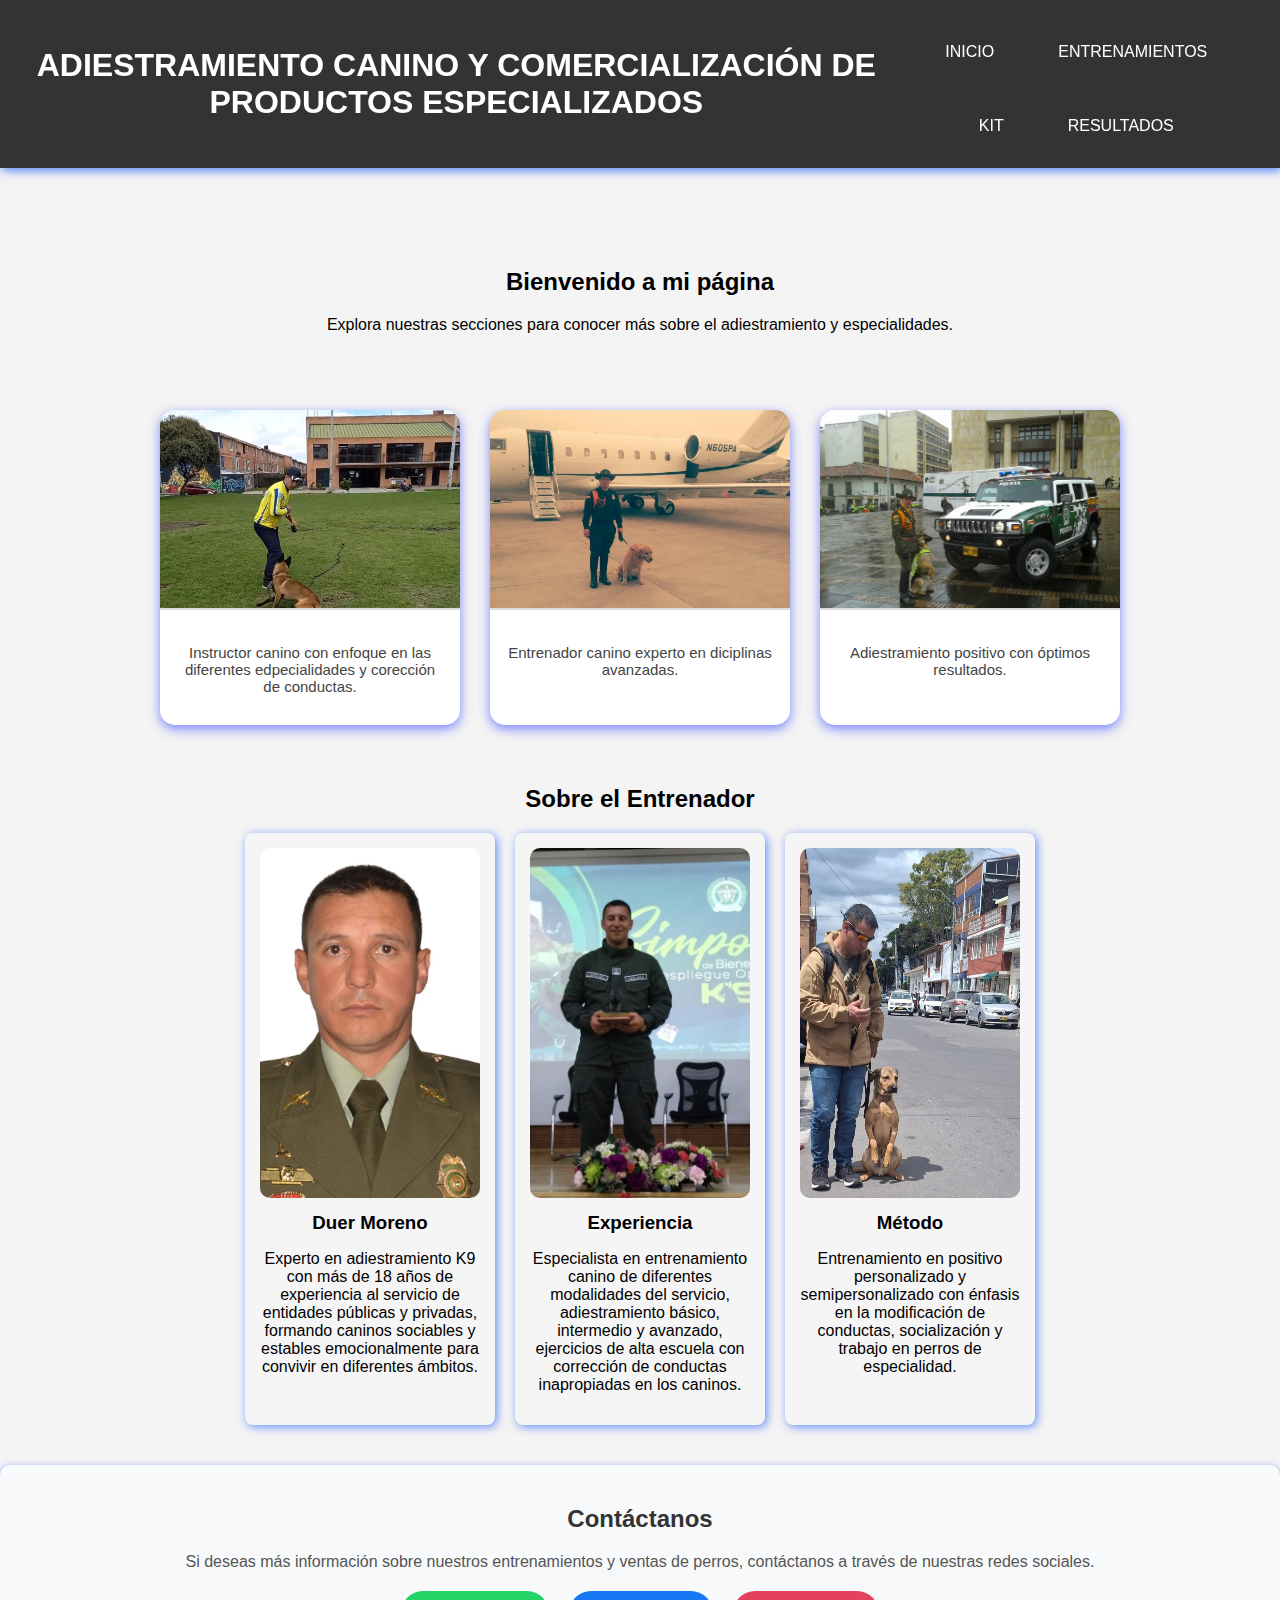
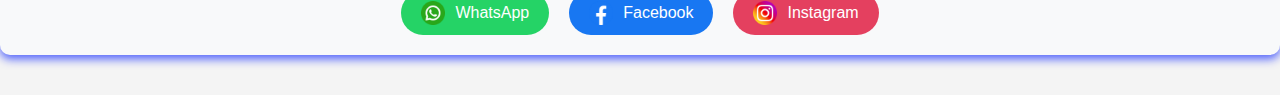
<file: index.html>
<!DOCTYPE html>
<html lang="es">
<head>
    <meta charset="UTF-8">
    <meta name="viewport" content="width=device-width, initial-scale=1.0">
    <title>ADIESTRAMIENTO CANINO Y COMERCIALIZACIÓN DE PRODUCTOS ESPECIALIZADOS</title>
    <link rel="stylesheet" href="css/styles.css">
</head>
    <body>
    <header>
        <h1>ADIESTRAMIENTO CANINO Y COMERCIALIZACIÓN DE PRODUCTOS ESPECIALIZADOS</h1>
        <nav>
            <a href="index.html">INICIO</a>
            <a href="entrenamiento.html">ENTRENAMIENTOS</a>
            <a href="venta.html">KIT</a>
            <a href="videos.html">RESULTADOS</a>
        </nav>
    </header>


  <div class="hamburger" id="hamburger">
    <span></span>
    <span></span>
    <span></span>
  </div>
</header>
    
    <section id="inicio" class="container">
        <h2>Bienvenido a mi página</h2>
        <p>Explora nuestras secciones para conocer más sobre el adiestramiento y especialidades.</p>
    </section>

    <section class="gallery">
        <div class="gallery-item">
            <img src="img/carrusel5.jpeg" alt="Entrenamiento de perros">
            <p>Instructor canino con enfoque en las diferentes edpecialidades y corección de conductas.</p>
        </div>
        <div class="gallery-item">
            <img src="img/carrusel4.jpeg" alt="Perros con diciplinas avanzadas">
            <p>Entrenador canino experto en diciplinas avanzadas.</p>
        </div>
        <div class="gallery-item">
            <img src="img/carrusel1.jpeg" alt="Perros resultados positivos">
            <p>Adiestramiento positivo con óptimos resultados.</p>
        </div>
    </section>

    <section class="info">
        <h2>Sobre el Entrenador</h2>
        <div class="cards">
            <div class="card">
                <img src="img/fotopol.jpeg" alt="Entrenador">
                <h3>Duer Moreno</h3>
                <p>Experto en adiestramiento K9 con más de 18 años de experiencia al servicio de entidades públicas y privadas, formando caninos sociables y estables emocionalmente para convivir en diferentes ámbitos.</p>
            </div>
            <div class="card">
                <img src="img/expe.jpeg" alt="Experiencia">
                <h3>Experiencia</h3>
                <p>Especialista en entrenamiento canino de diferentes modalidades del servicio, adiestramiento básico, intermedio y avanzado, ejercicios de alta escuela con corrección de conductas inapropiadas en los caninos.</p>
            </div>
            <div class="card">
                <img src="img/metodo.jpeg" alt="Método">
                <h3>Método</h3>
                <p>Entrenamiento en positivo personalizado y semipersonalizado con énfasis en la modificación de conductas, socialización y trabajo en perros de especialidad.</p>
            </div>
        </div>
    </section>

    <section class="contacto">
        <h2>Contáctanos</h2>
        <p>Si deseas más información sobre nuestros entrenamientos y ventas de perros, contáctanos a través de nuestras redes sociales.</p>
        
        <div class="contacto-links">
            <a href="https://wa.me/qr/MSMUXS4TKLOAI1" target="_blank" class="whatsapp">
                <img src="img/whatsapp.png" alt="WhatsApp"> WhatsApp
            </a>
            <a href="https://www.facebook.com/share/1APUNvqnhA/?mibextid=qi2Omg" target="_blank" class="facebook">
                <img src="img/facebook.png" alt="Facebook"> Facebook
            </a>
            <a href="https://www.instagram.com/k9dumo?igsh=bGh1NHl2OWhhOXdj" target="_blank" class="instagram">
                <img src="img/social.png" alt="Instagram"> Instagram
            </a>
        </div>
    </section>
    <script src="js/script.js"></script>
</body>
</html>
</file>
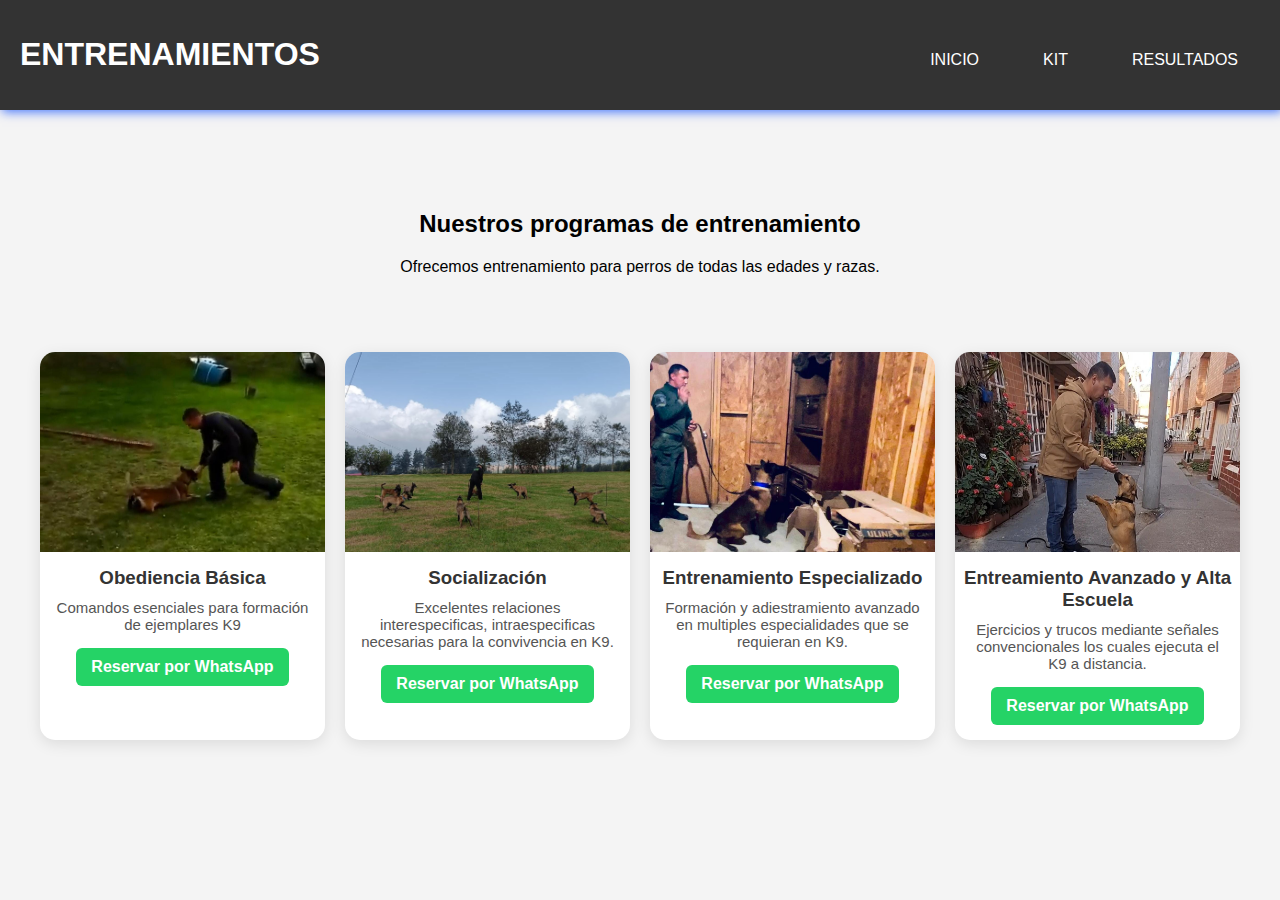
<file: entrenamiento.html>
<!DOCTYPE html>
<html lang="es">
<head>
    <meta charset="UTF-8">
    <meta name="viewport" content="width=device-width, initial-scale=1.0">
    <title>ENTRENAMIENTO DE PERROS</title>
    <link rel="stylesheet" href="css/styles.css">
</head>
    <body>
    <header>
        <h1>ENTRENAMIENTOS</h1>
        <nav>
            <a href="index.html">INICIO</a>
            <a href="venta.html">KIT</a>
            <a href="videos.html">RESULTADOS</a>
        </nav>
    </header>

    <section class="container">
        <h2>Nuestros programas de entrenamiento</h2>
        <p>Ofrecemos entrenamiento para perros de todas las edades y razas.</p>
    </section>
    <section class="training-container">
        <div class="training-card">
            <img src="img/obediencia basica1.jpeg" alt="Entrenamiento de obediencia">
            <h3>Obediencia Básica</h3>
            <p>Comandos esenciales para formación de ejemplares K9</p>
            <a href="https://wa.me/573173500598?text=Hola%2C%20quiero%20reservar%20el%20entrenamiento%20de%20Obediencia%20Básica" target="_blank" class="whatsapp-btn">Reservar por WhatsApp</a>
        </div>
        <div class="training-card">
            <img src="img/socializacion1.jpeg" alt="Socialización canina">
            <h3>Socialización</h3>
            <p>Excelentes relaciones interespecificas, intraespecificas necesarias para la convivencia en K9.</p>
            <a href="https://wa.me/573173500598?text=Hola%2C%20quiero%20reservar%20el%20entrenamiento%20de%20Socialización%20canina." target="_blank" class="whatsapp-btn">Reservar por WhatsApp</a>
        </div>
        <div class="training-card">
            <img src="img/Entrenamiento1.jpeg" alt="Entrenamiento Especializado">
            <h3>Entrenamiento Especializado</h3>
            <p>Formación y adiestramiento avanzado en multiples especialidades que se requieran en K9.</p>
            <a href="https://wa.me/573173500598?text=Hola%2C%20quiero%20reservar%20el%20entrenamiento%20de%20Entrenamiento%20Especializado." target="_blank" class="whatsapp-btn">Reservar por WhatsApp</a>
        </div>
        <div class="training-card">
            <img src="img/altaescuela.jpeg" alt="Entrenamiento Avanzado y Alta Escuela">
            <h3>Entreamiento Avanzado y Alta Escuela</h3>
            <p>Ejercicios y trucos mediante señales convencionales los cuales ejecuta el K9 a distancia.</p>
            <a href="https://wa.me/573173500598?text=Hola%2C%20quiero%20reservar%20el%20entrenamiento%20Avanzado%20y%20Alta%20Escuela" target="_blank" class="whatsapp-btn">Reservar por WhatsApp</a>
        </div>
    </section> <script src="js/script.js"></script>
</body>
</html>
</file>
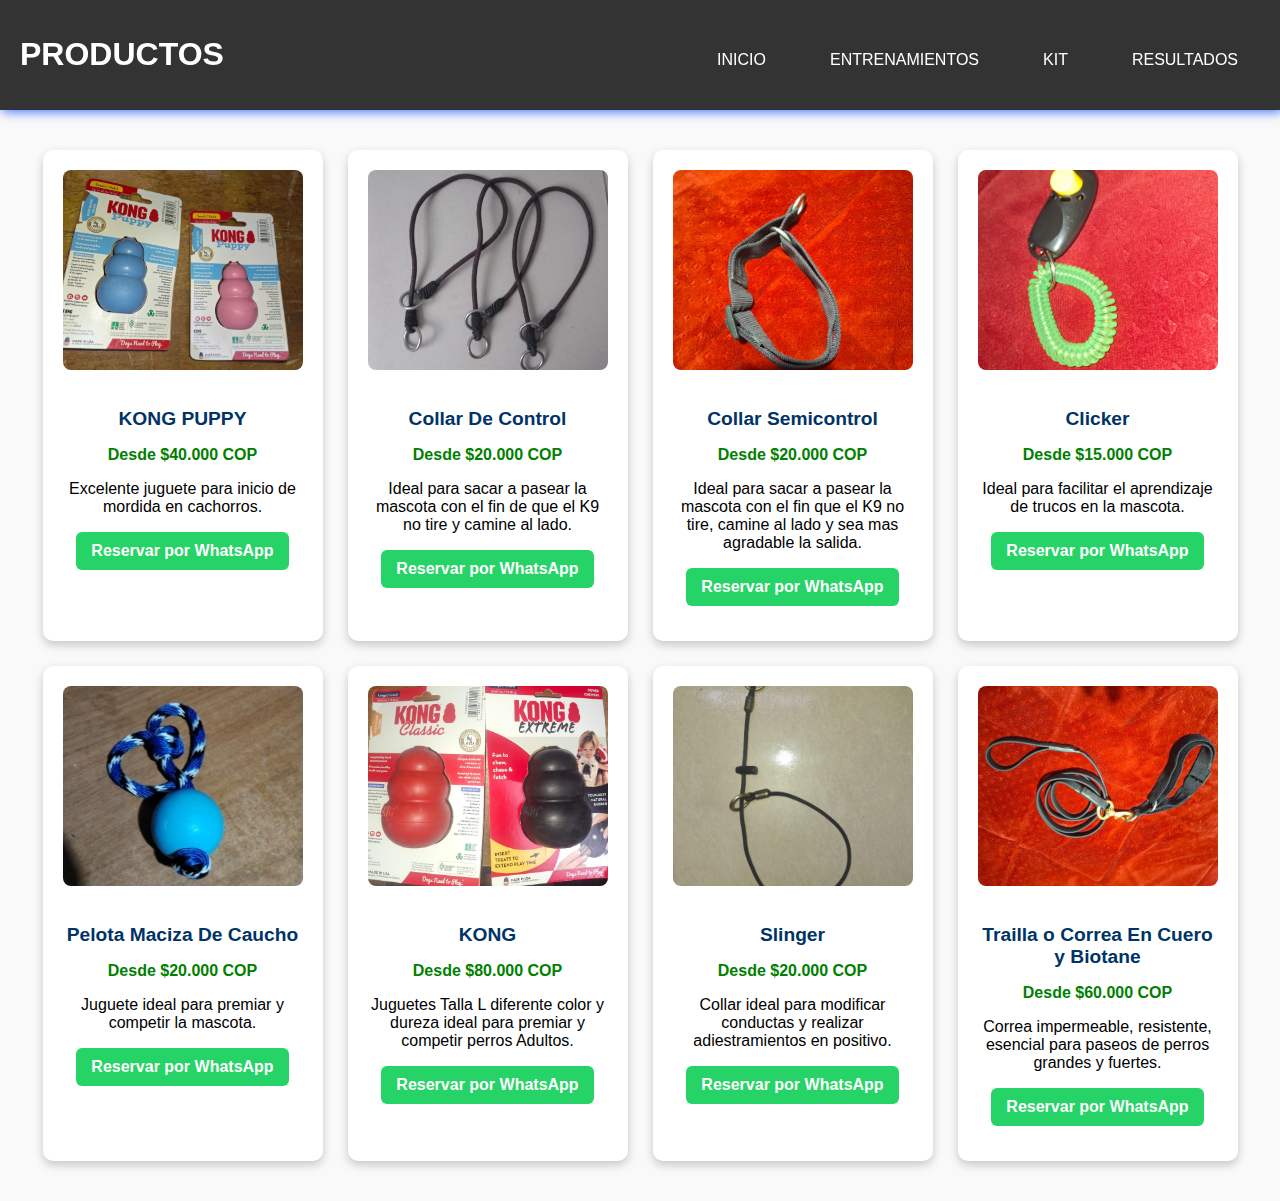
<file: venta.html>
<!DOCTYPE html>
<html lang="es">
<head>
    <meta charset="UTF-8">
    <meta name="viewport" content="width=device-width, initial-scale=1.0">
    <title>KIT</title>
    <link rel="stylesheet" href="css/styles.css">
</head>
    <body>
    <header>
        <h1>PRODUCTOS</h1>
        <nav>
            <a href="index.html">INICIO</a>
            <a href="entrenamiento.html">ENTRENAMIENTOS</a>
            <a href="venta.html">KIT</a>
            <a href="videos.html">RESULTADOS</a>
        </nav>
    </header>

    <section class="ventas-container">
        <div class="card-venta">
            <img src="img/KONG.jpeg" alt="KONG PUPPY">
            <h3>KONG PUPPY</h3>
            <p class="precio">Desde $40.000 COP</p>
            <p>Excelente juguete para inicio de mordida en cachorros.</p>
            <a href="https://wa.me/573173500598?text=Hola%2C%20quiero%20mas%20informacion%20de%20sus%20servicios%20y%20productos" target="_blank" class="whatsapp-btn">Reservar por WhatsApp</a>
        </div>
        <div class="card-venta">
            <img src="img/CONTROL1.jpeg" alt="Collar De Control">
            <h3>Collar De Control</h3>
            <p class="precio">Desde $20.000 COP</p>
            <p>Ideal para sacar a pasear la mascota con el fin de que el K9 no tire y camine al lado.</p>
            <a href="https://wa.me/573173500598?text=Hola%2C%20quiero%20mas%20informacion%20de%20sus%20servicios%20y%20productos" target="_blank" class="whatsapp-btn">Reservar por WhatsApp</a>
        </div>
        <div class="card-venta">
            <img src="img/Collar Semicontrol..jpeg" alt="Collar Semicontrol">
            <h3>Collar Semicontrol</h3>
            <p class="precio">Desde $20.000 COP</p>
            <p>Ideal para sacar a pasear la mascota con el fin que el K9 no tire, camine al lado y sea mas agradable la salida.</p>
            <a href="https://wa.me/573173500598?text=Hola%2C%20quiero%20mas%20informacion%20de%20sus%20servicios%20y%20productos" target="_blank" class="whatsapp-btn">Reservar por WhatsApp</a>
        </div>
    </div>
    <div class="card-venta">
        <img src="img/Clicker.jpeg" alt="Clicker">
        <h3>Clicker</h3>
        <p class="precio">Desde $15.000 COP</p>
        <p>Ideal para facilitar el aprendizaje de trucos en la mascota.</p>
        <a href="https://wa.me/573173500598?text=Hola%2C%20quiero%20mas%20informacion%20de%20sus%20servicios%20y%20productos" target="_blank" class="whatsapp-btn">Reservar por WhatsApp</a>
</div>
<div class="card-venta">
    <img src="img/Pelota.jpeg" alt="Pelota Maciza">
    <h3>Pelota Maciza De Caucho</h3>
    <p class="precio">Desde $20.000 COP</p>
    <p>Juguete ideal para premiar y competir la mascota.</p>
    <a href="https://wa.me/573173500598?text=Hola%2C%20quiero%20mas%20informacion%20de%20sus%20servicios%20y%20productos" target="_blank" class="whatsapp-btn">Reservar por WhatsApp</a>
</div>
</div>
<div class="card-venta">
    <img src="img/KONG G.jpeg" alt="KONG">
    <h3>KONG</h3>
    <p class="precio">Desde $80.000 COP</p>
    <p>Juguetes Talla L diferente color y dureza ideal para premiar y competir perros Adultos.</p>
    <a href="https://wa.me/573173500598?text=Hola%2C%20quiero%20mas%20informacion%20de%20sus%20servicios%20y%20productos" target="_blank" class="whatsapp-btn">Reservar por WhatsApp</a>
</div>
</div>
<div class="card-venta">
    <img src="img/Slinger1.jpeg" alt=Slinger">
    <h3>Slinger</h3>
    <p class="precio">Desde $20.000 COP</p>
    <p>Collar ideal para modificar conductas y realizar adiestramientos en positivo.</p>
    <a href="https://wa.me/573173500598?text=Hola%2C%20quiero%20mas%20informacion%20de%20sus%20servicios%20y%20productos" target="_blank" class="whatsapp-btn">Reservar por WhatsApp</a>
</div>
</div>
<div class="card-venta">
    <img src="img/Traílla o Correa.jpeg" alt=Trailla">
    <h3>Trailla o Correa En Cuero y Biotane</h3>
    <p class="precio">Desde $60.000 COP</p>
    <p>Correa impermeable, resistente, esencial para paseos de perros grandes y fuertes.</p>
    <a href="https://wa.me/573173500598?text=Hola%2C%20quiero%20mas%20informacion%20de%20sus%20servicios%20y%20productos" target="_blank" class="whatsapp-btn">Reservar por WhatsApp</a>
</div>


    </section>

    <script src="js/script.js"></script>
</body>
</html>
</file>
<file: css/styles.css>
/* ==== RESET GLOBAL ==== */
* {
    box-sizing: border-box;
}

body {
    font-family: Arial, sans-serif;
    margin: 0;
    padding: 0;
    background-color: #f4f4f4;
    text-align: center;
}

/* ==== HEADER Y NAV ==== */
/* Estilo general del header */
header {
    background: #333;
    color: white;
    padding: 15px 20px;
    display: flex;
    justify-content: space-between;
    align-items: center;
    box-shadow: 2px 2px 10px rgba(0, 68, 255, 0.712);
    position: sticky;
    top: 0;
    z-index: 999;
}

nav {
    display: flex;
    justify-content: center;
    gap: 20px;
    flex-wrap: wrap;
    margin-top: 10px;
}

nav a {
    margin: 10px;
    padding: 8px 12px;
    color: white;
    text-decoration: none;
    font-size: 16px;
    border-radius: 6px;
    transition: background-color 0.3s;
}

nav a:hover {
    background-color: rgba(255, 255, 255, 0.2);
}


/* ==== CONTAINER GENERAL ==== */
.container {
    padding: 20px;
    padding-top: 80px; /* Espacio por header fijo */
}

/* ==== SECCIÓN VIDEOS ==== */
.videos-container {
    display: flex;
    flex-wrap: wrap;
    justify-content: center;
    gap: 25px;
    padding: 30px 20px;
    background-color: #f2f2f2;
}

.video-card {
    width: 320px;
    background: white;
    border-radius: 10px;
    box-shadow: 0 4px 10px rgba(0, 0, 0, 0.2);
    padding: 15px;
    text-align: center;
    transition: transform 0.3s;
}

.video-card:hover {
    transform: translateY(-5px);
}

.video-card video {
    width: 100%;
    height: 180px;
    object-fit: cover;
    border-radius: 8px;
    margin-bottom: 15px;
    cursor: pointer;
}

.fullscreen-btn {
    display: inline-block;
    margin-top: 10px;
    padding: 8px 12px;
    background-color: #005eff;
    color: white;
    border: none;
    border-radius: 6px;
    cursor: pointer;
    font-size: 14px;
    transition: background-color 0.3s ease, box-shadow 0.3s ease;
    box-shadow: 0 0 10px rgba(0, 94, 255, 0.6);
}

.fullscreen-btn:hover {
    background-color: #003fbb;
    box-shadow: 0 0 15px rgba(0, 94, 255, 0.9);
}

/* ==== CONTACTO ==== */
.contacto {
    text-align: center;
    margin: 40px 0;
    padding: 20px;
    background-color: #f8f9fa;
    border-radius: 10px;
    box-shadow: 0 4px 10px rgba(0, 26, 255, 0.678);
}

.contacto h2 {
    font-size: 24px;
    color: #333;
}

.contacto p {
    font-size: 16px;
    color: #555;
    margin-bottom: 20px;
}

.contacto-links {
    display: flex;
    justify-content: center;
    gap: 20px;
    flex-wrap: wrap;
}

.contacto-links a {
    display: flex;
    align-items: center;
    text-decoration: none;
    color: white;
    font-size: 16px;
    padding: 10px 20px;
    border-radius: 30px;
    transition: 0.3s;
}

.contacto-links img {
    width: 24px;
    height: 24px;
    margin-right: 10px;
}

.whatsapp { background-color: #25D366; }
.facebook { background-color: #1877F2; }
.instagram { background-color: #E4405F; }

.whatsapp:hover { background-color: #1da851; }
.facebook:hover { background-color: #1257A5; }
.instagram:hover { background-color: #c13584; }

/* ==== BOTONES SLIDER ==== */
button.prev, button.next {
    position: absolute;
    top: 50%;
    transform: translateY(-50%);
    background: rgba(0,0,0,0.5);
    color: white;
    border: none;
    padding: 10px;
    cursor: pointer;
}

button.prev { left: 10px; }
button.next { right: 10px; }

/* ==== TARJETAS DE INFORMACIÓN ==== */
.cards {
    display: flex;
    justify-content: center;
    gap: 20px;
    margin-top: 20px;
    flex-wrap: wrap;
}

.card {
    width: 250px;
    background: #f5f5f5;
    padding: 15px;
    border-radius: 8px;
    box-shadow: 2px 2px 10px rgba(0, 68, 255, 0.589);
    text-align: center;
}

.card img {
    width: 100%;
    height: 350px;
    object-fit: cover;
    border-radius: 10px;
}

.card h3 {
    margin: 10px 0;
}

/* ==== SECCIÓN VENTAS ==== */
.ventas-container {
    display: flex;
    flex-wrap: wrap;
    justify-content: center;
    gap: 25px;
    padding: 40px 20px;
    background-color: #f9f9f9;
}

.card-venta {
    width: 280px;
    background: white;
    border-radius: 10px;
    box-shadow: 0 4px 10px rgba(0, 0, 0, 0.2);
    padding: 20px;
    text-align: center;
    transition: transform 0.3s;
}

.card-venta:hover {
    transform: translateY(-5px);
}

.card-venta img {
    width: 100%;
    height: 200px;
    object-fit: cover;
    border-radius: 8px;
    margin-bottom: 15px;
}

.card-venta h3 {
    font-size: 1.2rem;
    margin-bottom: 10px;
    color: #003366;
}

.precio {
    font-weight: bold;
    color: #008000;
    margin-bottom: 10px;
}

.reserve-btn {
    background-color: #0077ff;
    color: white;
    border: none;
    padding: 10px 15px;
    margin: 10px;
    border-radius: 6px;
    cursor: pointer;
    transition: background-color 0.3s ease;
}

.reserve-btn:hover {
    background-color: #004bbd;
}

/* ==== ENTRENAMIENTO ==== */
.training-container {
    display: grid;
    grid-template-columns: repeat(auto-fit, minmax(250px, 1fr));
    gap: 20px;
    padding: 40px;
}

.training-card {
    background-color: #ffffff;
    border-radius: 15px;
    overflow: hidden;
    box-shadow: 0 4px 15px rgba(0, 0, 0, 0.1);
    transition: transform 0.3s ease, box-shadow 0.3s ease;
    display: flex;
    flex-direction: column;
    align-items: center;
    text-align: center;
}

.training-card:hover {
    transform: translateY(-5px);
    box-shadow: 0 8px 20px rgba(0, 0, 0, 0.15);
}

.training-card img {
    width: 100%;
    height: 200px;
    object-fit: cover;
}

.training-card h3 {
    margin: 15px 0 10px;
    color: #333;
}

.training-card p {
    margin: 0 15px 15px;
    color: #555;
    font-size: 15px;
}

.whatsapp-btn {
    display: inline-block;
    background-color: #25d366;
    color: white;
    text-decoration: none;
    padding: 10px 15px;
    border-radius: 6px;
    margin-bottom: 15px;
    font-weight: bold;
    transition: background-color 0.3s ease;
}

.whatsapp-btn:hover {
    background-color: #1ebe5d;
}

/* ==== GALERÍA ==== */
.gallery {
    display: flex;
    justify-content: center;
    gap: 30px;
    padding: 40px 20px;
    flex-wrap: wrap;
}

.gallery-item {
    width: 300px;
    background: #fff;
    border-radius: 15px;
    box-shadow: 0 4px 12px rgba(0, 26, 255, 0.5);
    overflow: hidden;
    transition: transform 0.3s ease, box-shadow 0.3s ease;
    text-align: center;
}

.gallery-item:hover {
    transform: translateY(-5px);
    box-shadow: 0 8px 20px rgba(0, 0, 0, 0.2);
}

.gallery-item img {
    width: 100%;
    height: 200px;
    object-fit: cover;
    border-bottom: 2px solid #ddd;
}

.gallery-item p {
    padding: 15px;
    font-size: 15px;
    color: #444;
}

/* ==== MEDIA QUERIES ==== */
@media (max-width: 1024px) {
    .video-card,
    .card,
    .card-venta,
    .training-card,
    .gallery-item {
        width: 90%;
        margin: auto;
    }
}

@media (max-width: 768px) {
    header {
        padding: 15px 10px;
    }

    nav {
        display: flex;
        flex-direction: column;
        gap: 10px;
        margin-top: 15px;
    }

    nav a {
        font-size: 16px;
        margin: 5px 0;
    }

    .gallery {
        flex-direction: column;
        align-items: center;
    }

    .gallery-item {
        width: 90%;
    }

    .info {
        padding: 0 15px;
        margin-bottom: 40px;
    }

    .card img,
    .card-venta img,
    .training-card img,
    .gallery-item img {
        height: auto;
        max-height: 220px;
        object-fit: contain;
    }
}

@media (max-width: 480px) {
    .training-card img {
        height: auto;
        max-height: 200px;
        object-fit: contain;
    }

    .card img,
    .card-venta img,
    .gallery-item img {
        height: auto;
        max-height: 200px;
        object-fit: contain;
    }
}

/* ==== HEADER OCULTO AL SCROLL ==== */

.hide-header header {
    transform: translateY(-100%);
    transition: transform 0.3s ease-in-out;
}

header {
    position: sticky;
    top: 0;
    z-index: 1000;
    transition: transform 0.3s ease-in-out;
}
</file>
